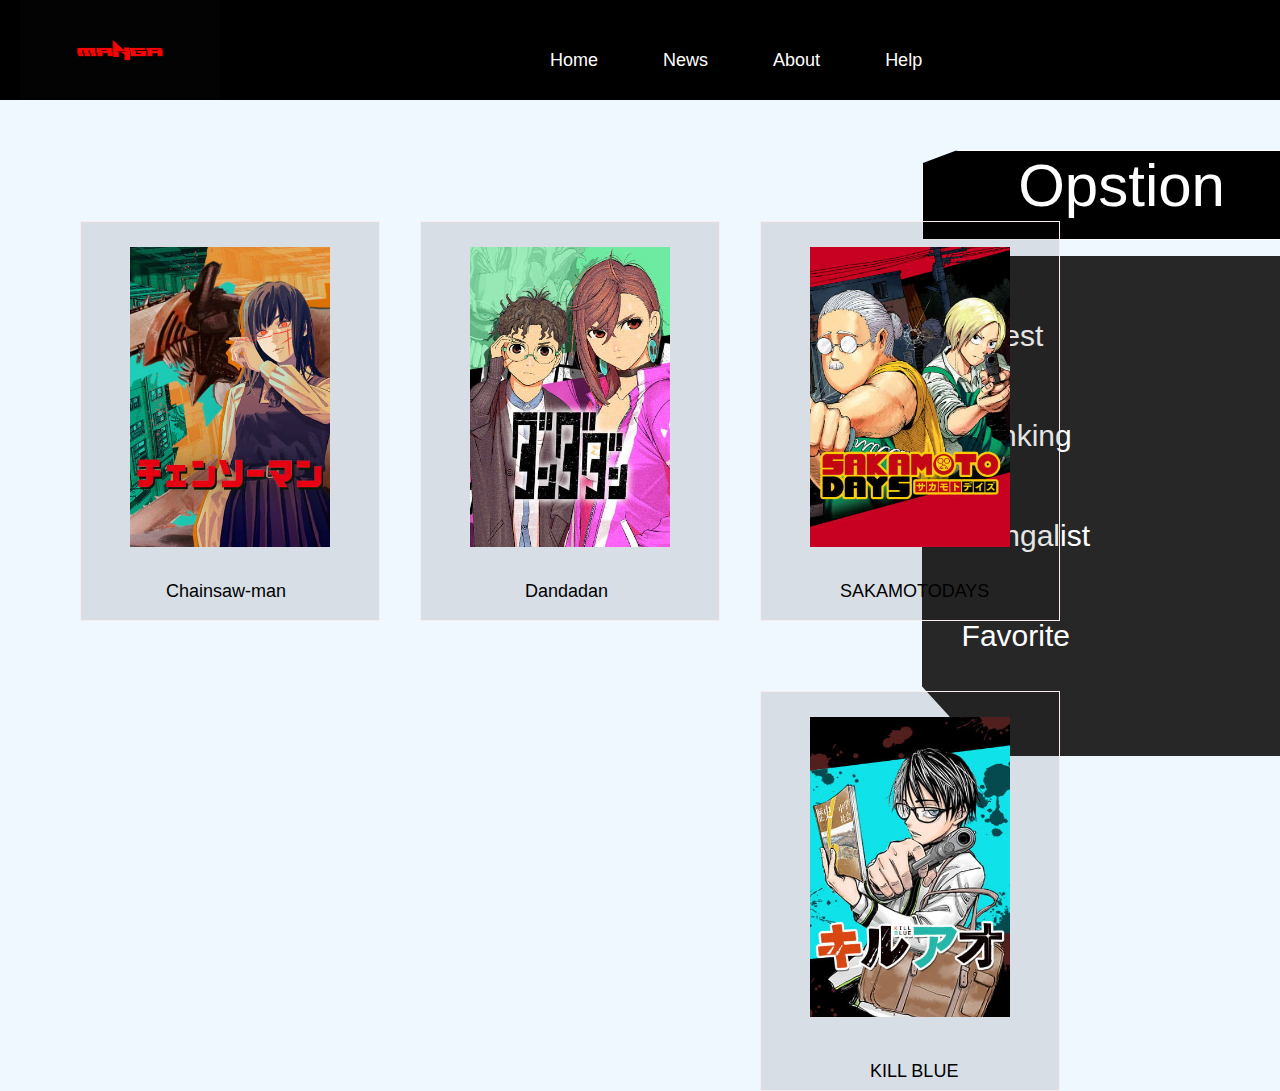
<file: LLL/Untitled-1.html>
<!DOCTYPE html>

<html lang="en-US">


<head>
    <title>manga Time</title>

    <link rel="stylesheet" href="images/style.css">
    <Link rel="icon" type="images/x-icon" href="images/74c7cfb4e678a04357874a9c28ab0f35.gif">
</head>


<body>

    <div class="navbar"></div>
    <Div class="Logo"><img src="images/giphy.gif" alt="manga Logo" width="200" height="100px"></Div>


    <div class="Option">
        <div class="option-text">Opstion</div>
    </div>
    <div class="advertisement">
        <div class="add">
            <dl><a href="#">Latest</a></dl>
            <dl><a href="#">Ranking</a></dl>
            <dl><a href="#">Mangalist</a></dl>
            <dl><a href="#">Favorite</a></dl>

        </div>

    </div>
    <Div class="Menu">

        <nav>

            <a href="#">Home</a>
            <a href="#">News</a>
            <a href="#">About</a>
            <a href="#">Help</a>
        </nav>
    </Div>
    <div class="test">


        <div class="chainsaw-man">

            <a href="https://mangaplus.shueisha.co.jp/viewer/3000165" target="_blank"> <img src="images/312157.jpg"
                    alt="chainsaw man" width="200px"></a>

        </div>


        <a class="Chainsaw-man-link" href="https://mangaplus.shueisha.co.jp/titles/300002" target="_blank">
            <p class="Chainsaw-man-text">Chainsaw-man</p>
        </a>
        <!----------->

        <div class="Dandadan">


            <a href="https://mangaplus.shueisha.co.jp/titles/300001" target="_blank"><img src="images/312247.jpg"
                    alt="Dandadan" width="200px"></a>
        </div>
        <a class="Dandadan-link" href="https://mangaplus.shueisha.co.jp/titles/300001" target="_blank">
            <p class="Dandadan-Text">Dandadan</p>
        </a>

        <!-------->
        <div class="SAKAMOTO">

            <a href="https://mangaplus.shueisha.co.jp/titles/300003" target="_blank"><img src="images/313636.jpg"
                    alt="SAKAMOTO" width="200px"></a>

        </div>
        <a class="SAKAMOTO-link" href="https://mangaplus.shueisha.co.jp/titles/300003" target="_blank">
            <p class="SAKAMOTO-text">SAKAMOTODAYS</p>
        </a>
        <!---->

        <div class="kill_blue">
            <a href="#" target="_blank"><img src="images/kILL BLUE.jpg" alt="Student with gun" width="200px"></a>
        </div>
           
          <a class="kill_blue-link" href="">
            <p class="kill_blue-text">KILL BLUE</p>
        </a>



    </div>

</body>


</html>
</file>
<file: LLL/images/style.css>
* {

    font-family: Arial, Helvetica, sans-serif;
    margin: 0;
    padding: 0;
    box-sizing: border-box;


}

body {
    background-color: aliceblue;

    overflow-x: hidden;
}

.Option {
    color: white;
    border: 1px solid rgb(255, 255, 255);
    background-color: rgb(0, 0, 0);
    padding: 0px;
    text-align: center;
    width: 400px;
    height: 90px;
    margin-left: 72%;
    margin-top: 150px;
    position: absolute;

    font-size: 60px;
    clip-path: polygon(9% 0, 70% 0%, 100% 0, 100% 100%, 70% 100%, 30% 100%, 0 100%, 0 15%);

}

.advertisement {

    background-color: rgb(39, 39, 39);
    width: 400px;
    height: 500px;
    margin-top: 20%;
    margin-left: 72%;
    position: absolute;
    clip-path: polygon(30% 0%, 70% 0%, 100% 0, 100% 91%, 100% 100%, 16% 100%, 0 86%, 0 0);

}

.add {

    margin-top: 30px;
    margin-left: 30px;
    text-align: justify;

}

.add a {

    color: rgb(255, 255, 255);
    text-decoration: none;
    position: relative;
    margin-left: 10px;
    margin-top: 30px;
    line-height: 100px;
    font-size: 30px;

}

.navbar {

    width: 100%;
    height: 100px;
    padding: 0px;
    border: 1px solid black;
    background-color: black;
    position: absolute;
    float: left;
}

.Logo {
    position: absolute;
    font-size: 60px;

    width: 500px;
    height: 100px;

    color: white;

    margin-left: 20px;

}

.Menu {
    font-size: large;
    color: white;
    position: relative;
    width: 100%;
    top: 50px;
    left: 500px;
    align-items: center;


}

.Menu a {
    color: rgb(255, 255, 255);
    margin-left: 50px;
    margin-right: 10px;
    text-decoration: none;
}

.Menu a:hover {


    text-decoration: underline;
}



.chainsaw-man {
    text-align: center;
    padding: 0;
    border: 1px solid rgb(251, 237, 237);
    width: 300px;
    height: 400px;
    position: absolute;
    margin-top: 200px;
    margin-left: 80px;
    background-color: rgba(0, 0, 0, 0.1);
    font-size: 20px;
    font-weight: 200;
}

.chainsaw-man img {

    margin-top: 25px;
    transition: 0.5s;

}

.chainsaw-man img:hover {

    transform: scale(1.1);

}

.Chainsaw-man-text {

    color: rgb(0, 0, 0);
    font-size: large;
    position: absolute;
    margin-top: 560px;
    margin-left: 166px;


}

.Chainsaw-man-text:hover {

    color: red;


}

.Dandadan {

    text-align: center;
    padding: 0;
    border: 1px solid rgb(251, 237, 237);
    width: 300px;
    height: 400px;
    position: absolute;
    margin-top: 200px;
    margin-left: 420px;
    background-color: rgba(0, 0, 0, 0.1);
    font-size: 20px;
    font-weight: 200;

}

.Dandadan img {

    margin-top: 25px;
    transition: 0.5s;
}

.Dandadan img:hover {

    transform: scale(1.1);

}

.Dandadan-Text {

    color: rgb(0, 0, 0);
    font-size: large;
    position: absolute;
    margin-top: 560px;
    margin-left: 525px;


}

.Dandadan-Text:hover {

    color: red;
}

.kill_blue {

    text-align: center;
    padding: 0;
    border: 1px solid rgb(251, 237, 237);
    width: 300px;
    height: 400px;
    position: absolute;
    margin-top: 670px;
    margin-left: 760px;
    background-color: rgba(0, 0, 0, 0.1);
    font-size: 20px;
    font-weight: 200;

}

.kill_blue img {

    margin-top: 25px;
    transition: 0.5s;
}

.kill_blue img:hover {

    transform: scale(1.1);

}

.kill_blue-text {

    color: rgb(0, 0, 0);
    font-size: large;
    position: absolute;
    margin-top: 1040px;
    margin-left: 870px;
    text-decoration: none;


}

.kill_blue-text:hover {

    color: red;
}

.SAKAMOTO {

    text-align: center;
    padding: 0;
    border: 1px solid rgb(251, 237, 237);
    width: 300px;
    height: 400px;
    position: absolute;
    margin-top: 200px;
    margin-left: 760px;
    background-color: rgba(0, 0, 0, 0.1);
    font-size: 20px;
    font-weight: 200;

}

.SAKAMOTO img {

    margin-top: 25px;
    transition: 0.5s;
}

.SAKAMOTO img:hover {

transform: scale(1.1);

}

.SAKAMOTO-text {

    color: rgb(0, 0, 0);
    font-size: large;
    position: absolute;
    margin-top: 560px;
    margin-left: 840px;
    text-decoration: none;


}

.SAKAMOTO-text:hover {

    color: red;
}
</file>
